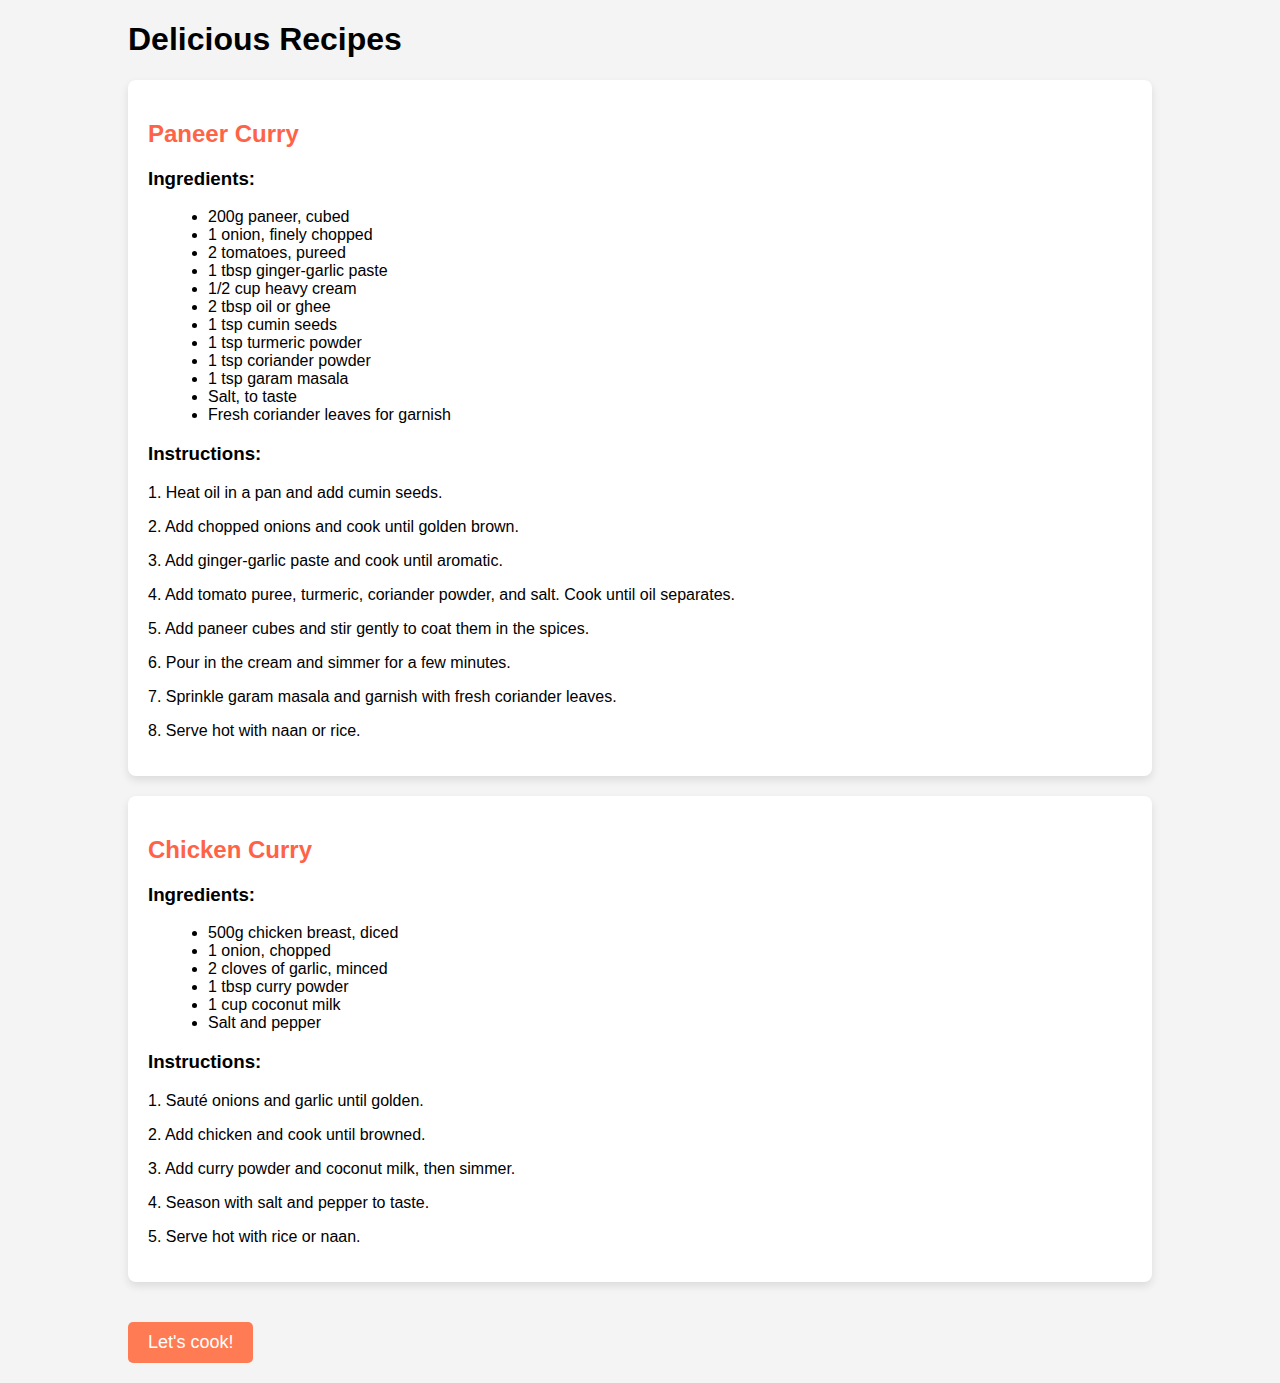
<file: project/recpies.html>
<!DOCTYPE html>
<html lang="en">
<head>
    <meta charset="UTF-8">
    <meta name="viewport" content="width=device-width, initial-scale=1.0">
    <title>Recipe Page</title>
    <style>
        /* Basic styling for the page */
        body {
            font-family: Arial, sans-serif;
            margin: 0;
            padding: 0;
            background-color: #f4f4f4;
            
        }
        .container {
            width: 80%;
            margin: 20px auto;
        }
        .recipe {
            background-color: #fff;
            padding: 20px;
            margin-bottom: 20px;
            border-radius: 8px;
            box-shadow: 0 4px 8px rgba(0,0,0,0.1);
        }
        .recipe h2 {
            color: #ff6347;
        }
        .recipe img {
            width: 100%;
            border-radius: 8px;
        }
        .ingredients, .instructions {
            margin-top: 15px;
        }
        ul {
            list-style-type: disc;
            margin-left: 20px;
        }
        button {
    padding: 10px 20px;
    font-size: 18px;
    background-color: #ff7b54;
    color: white;
    border: none;
    border-radius: 5px;
    cursor: pointer;
    margin-top: 20px;
}

button:hover {
    background-color: #ff5722;
}
    </style>
</head>
<body>

    <div class="container">
        <h1>Delicious Recipes</h1>
    
        <!-- Recipe 1 -->
        <div class="recipe">
            <h2>Paneer Curry</h2>
            
            <div class="ingredients">
                <h3>Ingredients:</h3>
                <ul>
                    <li>200g paneer, cubed</li>
                    <li>1 onion, finely chopped</li>
                    <li>2 tomatoes, pureed</li>
                    <li>1 tbsp ginger-garlic paste</li>
                    <li>1/2 cup heavy cream</li>
                    <li>2 tbsp oil or ghee</li>
                    <li>1 tsp cumin seeds</li>
                    <li>1 tsp turmeric powder</li>
                    <li>1 tsp coriander powder</li>
                    <li>1 tsp garam masala</li>
                    <li>Salt, to taste</li>
                    <li>Fresh coriander leaves for garnish</li>
                </ul>
            </div>
            
            <div class="instructions">
                <h3>Instructions:</h3>
                <p>1. Heat oil in a pan and add cumin seeds.</p>
                <p>2. Add chopped onions and cook until golden brown.</p>
                <p>3. Add ginger-garlic paste and cook until aromatic.</p>
                <p>4. Add tomato puree, turmeric, coriander powder, and salt. Cook until oil separates.</p>
                <p>5. Add paneer cubes and stir gently to coat them in the spices.</p>
                <p>6. Pour in the cream and simmer for a few minutes.</p>
                <p>7. Sprinkle garam masala and garnish with fresh coriander leaves.</p>
                <p>8. Serve hot with naan or rice.</p>
            </div>
        </div>
    
        <!-- Recipe 2 -->
    <div class="recipe">
        <h2>Chicken Curry</h2>
        
        <div class="ingredients">
            <h3>Ingredients:</h3>
            <ul>
                <li>500g chicken breast, diced</li>
                <li>1 onion, chopped</li>
                <li>2 cloves of garlic, minced</li>
                <li>1 tbsp curry powder</li>
                <li>1 cup coconut milk</li>
                <li>Salt and pepper</li>
            </ul>
        </div>
        
        <div class="instructions">
            <h3>Instructions:</h3>
            <p>1. Sauté onions and garlic until golden.</p>
            <p>2. Add chicken and cook until browned.</p>
            <p>3. Add curry powder and coconut milk, then simmer.</p>
            <p>4. Season with salt and pepper to taste.</p>
            <p>5. Serve hot with rice or naan.</p>
        </div>
    </div>
    <button id="alertButton">Let's cook</s>!</button>

    <script src="script.js"></script> <!-- Link to JavaScript file -->
   
</body>
</html>
</file>
